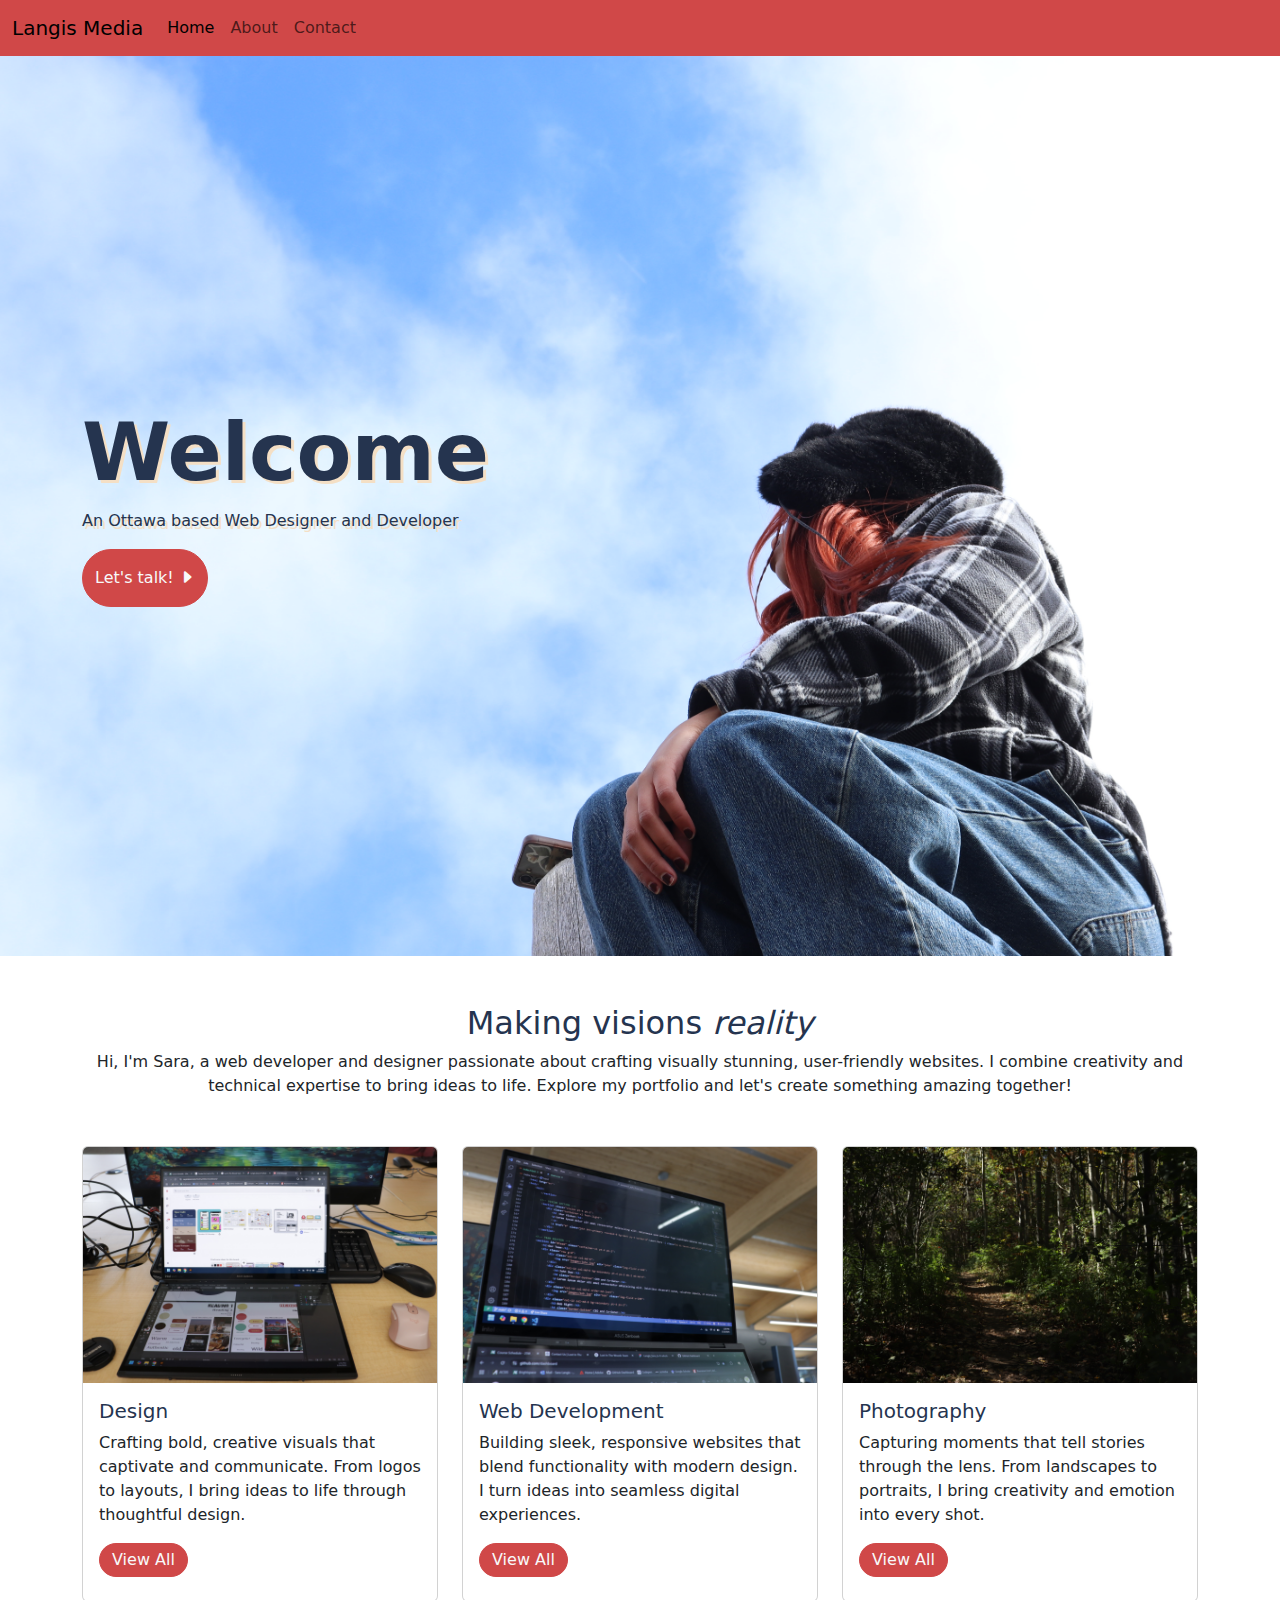
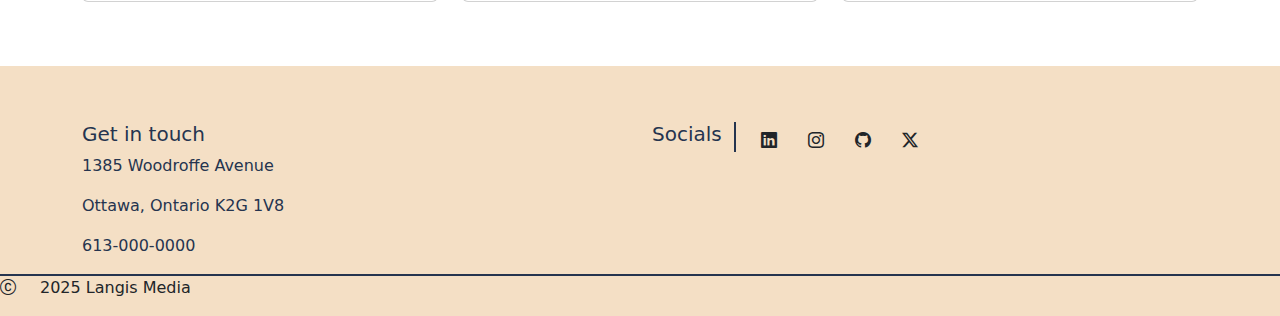
<file: index.html>
<!DOCTYPE html>
<html lang="en">
<head>
    <meta charset="UTF-8">
    <meta name="viewport" content="width=device-width, initial-scale=1.0">
    <title>final</title>

    
    <!-- bootstrap css -->
    <link href="https://cdn.jsdelivr.net/npm/bootstrap@5.3.3/dist/css/bootstrap.min.css" rel="stylesheet"
    integrity="sha384-QWTKZyjpPEjISv5WaRU9OFeRpok6YctnYmDr5pNlyT2bRjXh0JMhjY6hW+ALEwIH" crossorigin="anonymous">
    <!-- bootsrap icons -->
    <link rel="stylesheet" href="https://cdn.jsdelivr.net/npm/bootstrap-icons@1.11.3/font/bootstrap-icons.min.css">

    <!-- bootstrap js  -->
    <script src="https://cdn.jsdelivr.net/npm/bootstrap@5.3.0/dist/js/bootstrap.bundle.min.js"></script>


    <!-- css link -->
    <link rel="stylesheet" href="/main.css">
</head>


<body>
    <header>
        <nav class="navbar navbar-expand-lg bg-primary">
            <div class="container-fluid">
              <a class="navbar-brand" href="/html/home.html">Langis Media</a>
              <button class="navbar-toggler" type="button" data-bs-toggle="collapse" data-bs-target="#navbarNavAltMarkup" aria-controls="navbarNavAltMarkup" aria-expanded="false" aria-label="Toggle navigation">
                <span class="navbar-toggler-icon"></span>
              </button>
              <div class="collapse navbar-collapse" id="navbarNavAltMarkup">
                <div class="navbar-nav">
                  <a class="nav-link active " aria-current="page" href="index.html">Home</a>
                  <a class="nav-link " href="about.html">About</a>
                  <a class="nav-link " href="contact.html">Contact</a>
                </div>
              </div>
            </div>
          </nav> 

    </header>



    <main>
      <section id="home"
      class="py-5 text-light text-start d-flex align-items-center"
      style="background: url('/images/hero.JPG') no-repeat center center; background-size: cover; min-height: 100vh;">
      
      <div class="container-xl ">
        <h1 class="display-1 fw-bold text-success text-shadow">Welcome</h1>
        <p class="text-success  text-shadow">An Ottawa based Web Designer and Developer</p>
        <a class="btn btn-primary rounded-5 py-3 text-light" href="contact.html">
          Let's talk! <i class="bi bi-caret-right-fill"></i>
        </a>
      </div>
    </section>
    
      
      


      <section class="container text-center">
        <div class="my-5">
          <h2 class="text-success">Making visions <i>reality</i></h2>
          <p>Hi, I'm Sara, a web developer and designer passionate about crafting visually stunning, user-friendly websites. I combine creativity and technical expertise to bring ideas to life. Explore my portfolio and let's create something amazing together!</p>
        </div>
      
        <div class="row justify-content-center"> <!-- Ensures proper alignment -->
          
          <div class="col-12 col-md-4 mb-3">
            <div class="card h-100">
              <img src="/images/design-header.JPG" class="card-img-top" alt="design header">
              <div class="card-body text-start">
                <h5 class="card-title text-success">Design</h5>
                <p class="card-text">Crafting bold, creative visuals that captivate and communicate. From logos to layouts, I bring ideas to life through thoughtful design.</p>
                <a href="#" class="btn btn-primary rounded-0 py-1 mb-2 text-light rounded-5">View All</a>
              </div>
            </div>
          </div> <!-- Missing closing div was here -->
      
          <div class="col-12 col-md-4 mb-3">
            <div class="card h-100">
              <img src="/images/Development-header.JPG" class="card-img-top" alt="developer header">
              <div class="card-body text-start">
                <h5 class="card-title text-success">Web Development</h5>
                <p class="card-text">Building sleek, responsive websites that blend functionality with modern design. I turn ideas into seamless digital experiences.</p>
                <a href="#" class="btn btn-primary rounded-0 py-1 mb-2 text-light rounded-5">View All</a>
              </div>
            </div>
          </div>
      
          <div class="col-12 col-md-4 mb-3">
            <div class="card h-100">
              <img src="/images/photography.JPG" class="card-img-top" alt="photography header">
              <div class="card-body text-start">
                <h5 class="card-title text-success">Photography</h5>
                <p class="card-text">Capturing moments that tell stories through the lens. From landscapes to portraits, I bring creativity and emotion into every shot.</p>
                <a href="#" class="btn btn-primary rounded-0 py-1 mb-2 text-light rounded-5">View All</a>
              </div>
            </div>
          </div>
      
        </div> <!-- Closing div for .row -->
      </section>

    </main>


    <footer class="bg-warning pt-2 mt-5">
      <div class="container text-center mt-5 text-success">
        <div class="row">
          <div class="col text-start">
            <h5>Get in touch</h5>
              <p>1385 Woodroffe Avenue</p>
              <p>Ottawa, Ontario K2G 1V8</p>
              <p>613-000-0000</p>
          </div>


          <div class="col text-end">
            <div class="row ">
              <h5 class="border-end border-2 border-success col-auto ">Socials</h5>
              <div class=" col-auto">
                <button class="btn" type="submit"><i class="bi bi-linkedin"></i></button>
                <button class="btn" type="submit"><i class="bi bi-instagram"></i></button>
                <button class="btn" type="submit"><i class="bi bi-github"></i></button>
                <button class="btn" type="submit"><i class="bi bi-twitter-x"></i></button>
              </div>
            </div>
          </div>
        </div>
      </div>

      <div class="border-top border-2 row text-center border-success">
        <i class="bi bi-c-circle col-auto"></i>
        <p class="col-auto">2025 Langis Media</p>
      </div>
    </footer>
</body>
</html>
</file>
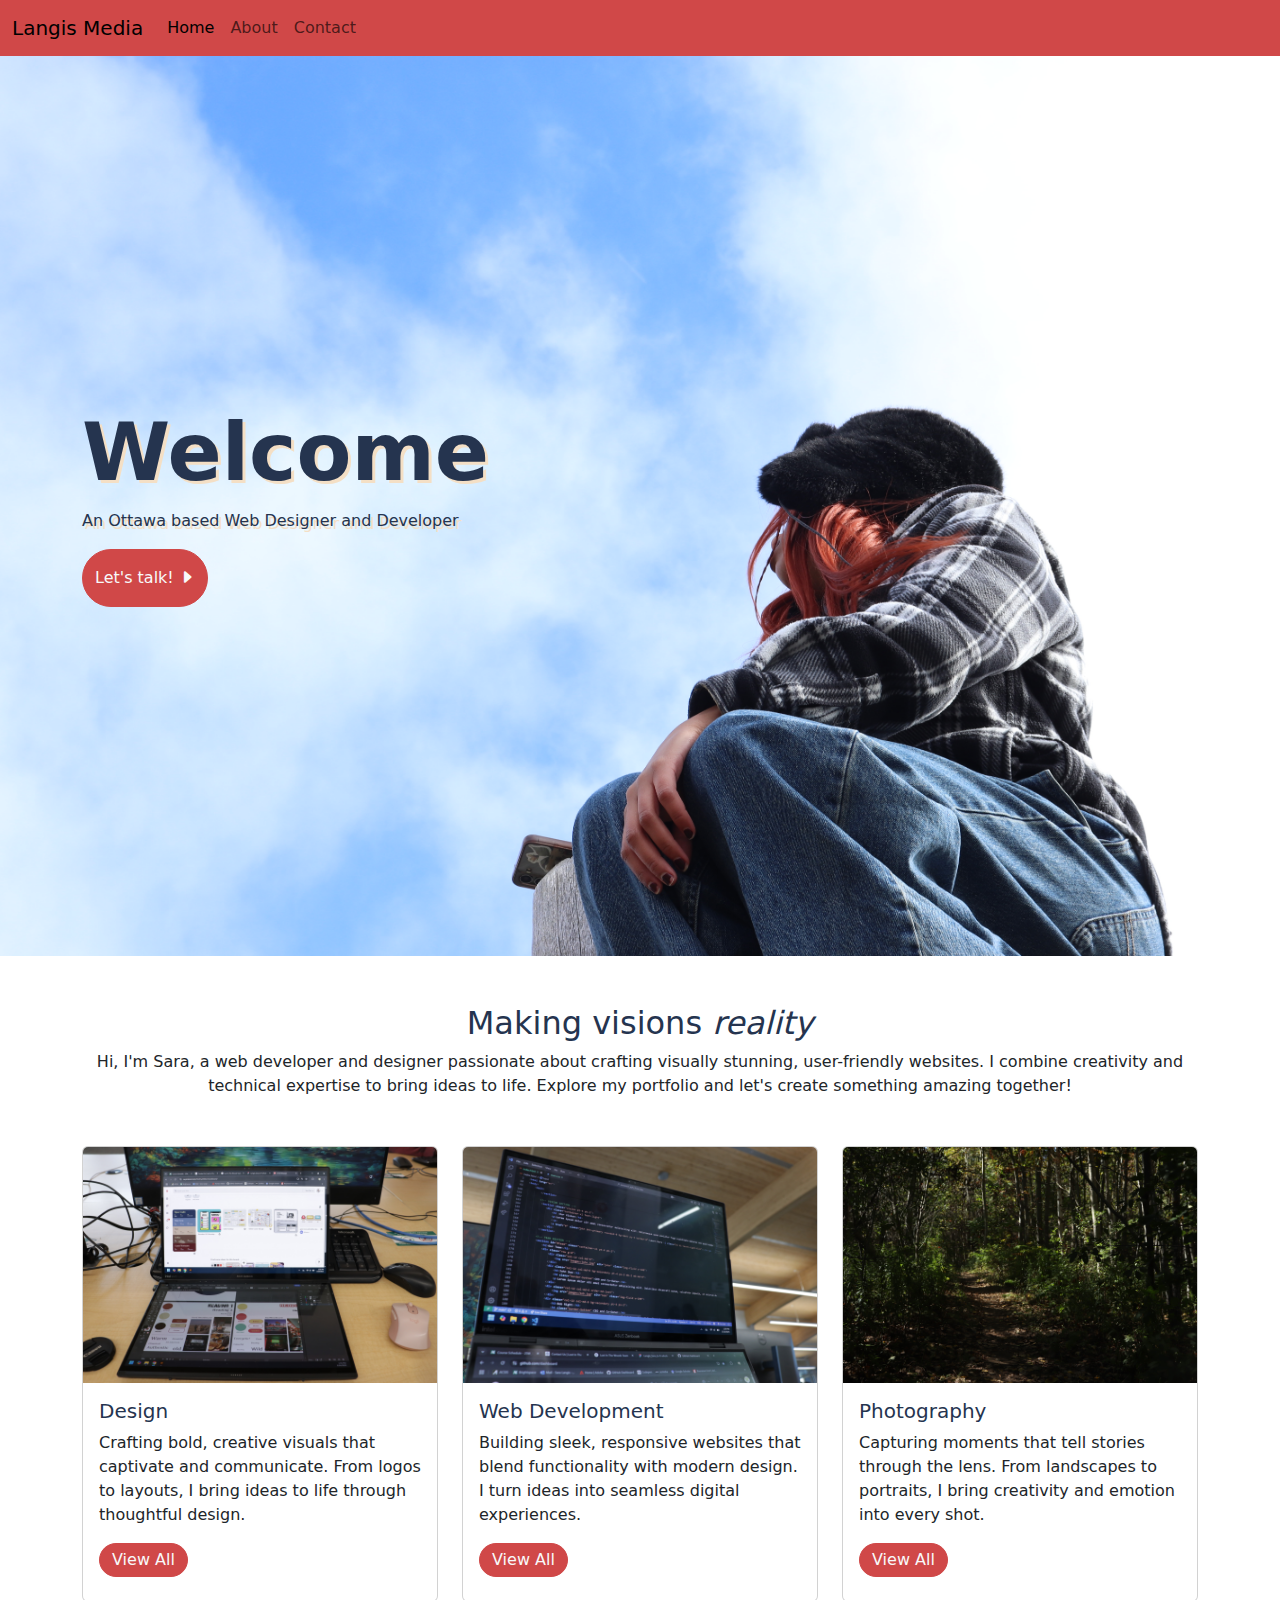
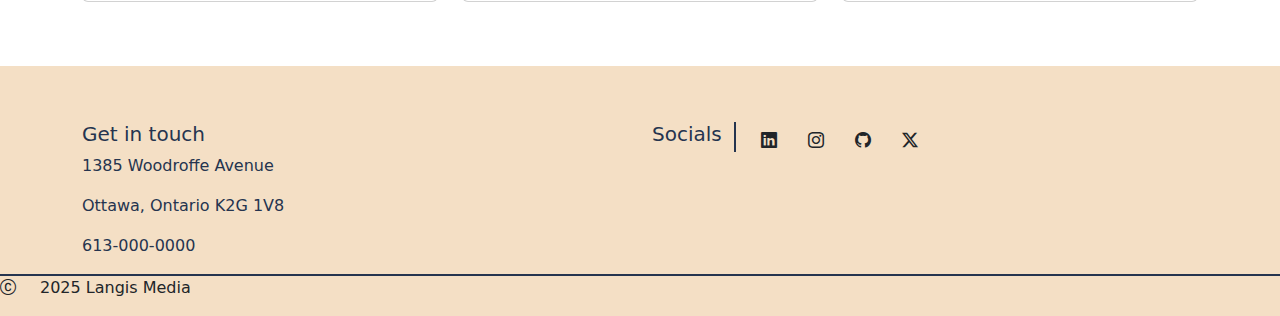
<file: html/index.html>
<!DOCTYPE html>
<html lang="en">
<head>
    <meta charset="UTF-8">
    <meta name="viewport" content="width=device-width, initial-scale=1.0">
    <title>final</title>

    
    <!-- bootstrap css -->
    <link href="https://cdn.jsdelivr.net/npm/bootstrap@5.3.3/dist/css/bootstrap.min.css" rel="stylesheet"
    integrity="sha384-QWTKZyjpPEjISv5WaRU9OFeRpok6YctnYmDr5pNlyT2bRjXh0JMhjY6hW+ALEwIH" crossorigin="anonymous">
    <!-- bootsrap icons -->
    <link rel="stylesheet" href="https://cdn.jsdelivr.net/npm/bootstrap-icons@1.11.3/font/bootstrap-icons.min.css">

    <!-- bootstrap js  -->
    <script src="https://cdn.jsdelivr.net/npm/bootstrap@5.3.0/dist/js/bootstrap.bundle.min.js"></script>


    <!-- css link -->
    <link rel="stylesheet" href="/main.css">
</head>


<body>
    <header>
        <nav class="navbar navbar-expand-lg bg-primary">
            <div class="container-fluid">
              <a class="navbar-brand" href="/html/home.html">Langis Media</a>
              <button class="navbar-toggler" type="button" data-bs-toggle="collapse" data-bs-target="#navbarNavAltMarkup" aria-controls="navbarNavAltMarkup" aria-expanded="false" aria-label="Toggle navigation">
                <span class="navbar-toggler-icon"></span>
              </button>
              <div class="collapse navbar-collapse" id="navbarNavAltMarkup">
                <div class="navbar-nav">
                  <a class="nav-link active " aria-current="page" href="/html/home.html">Home</a>
                  <a class="nav-link " href="/html/about.html">About</a>
                  <a class="nav-link " href="/html/contact.html">Contact</a>
                </div>
              </div>
            </div>
          </nav> 

    </header>



    <main>
      <section id="home"
      class="py-5 text-light text-start d-flex align-items-center"
      style="background: url('/images/hero.JPG') no-repeat center center; background-size: cover; min-height: 100vh;">
      
      <div class="container-xl ">
        <h1 class="display-1 fw-bold text-success text-shadow">Welcome</h1>
        <p class="text-success  text-shadow">An Ottawa based Web Designer and Developer</p>
        <a class="btn btn-primary rounded-5 py-3 text-light" href="contact.html">
          Let's talk! <i class="bi bi-caret-right-fill"></i>
        </a>
      </div>
    </section>
    
      
      


      <section class="container text-center">
        <div class="my-5">
          <h2 class="text-success">Making visions <i>reality</i></h2>
          <p>Hi, I'm Sara, a web developer and designer passionate about crafting visually stunning, user-friendly websites. I combine creativity and technical expertise to bring ideas to life. Explore my portfolio and let's create something amazing together!</p>
        </div>
      
        <div class="row justify-content-center"> <!-- Ensures proper alignment -->
          
          <div class="col-12 col-md-4 mb-3">
            <div class="card h-100">
              <img src="/images/design-header.JPG" class="card-img-top" alt="design header">
              <div class="card-body text-start">
                <h5 class="card-title text-success">Design</h5>
                <p class="card-text">Crafting bold, creative visuals that captivate and communicate. From logos to layouts, I bring ideas to life through thoughtful design.</p>
                <a href="#" class="btn btn-primary rounded-0 py-1 mb-2 text-light rounded-5">View All</a>
              </div>
            </div>
          </div> <!-- Missing closing div was here -->
      
          <div class="col-12 col-md-4 mb-3">
            <div class="card h-100">
              <img src="/images/Development-header.JPG" class="card-img-top" alt="developer header">
              <div class="card-body text-start">
                <h5 class="card-title text-success">Web Development</h5>
                <p class="card-text">Building sleek, responsive websites that blend functionality with modern design. I turn ideas into seamless digital experiences.</p>
                <a href="#" class="btn btn-primary rounded-0 py-1 mb-2 text-light rounded-5">View All</a>
              </div>
            </div>
          </div>
      
          <div class="col-12 col-md-4 mb-3">
            <div class="card h-100">
              <img src="/images/photography.JPG" class="card-img-top" alt="photography header">
              <div class="card-body text-start">
                <h5 class="card-title text-success">Photography</h5>
                <p class="card-text">Capturing moments that tell stories through the lens. From landscapes to portraits, I bring creativity and emotion into every shot.</p>
                <a href="#" class="btn btn-primary rounded-0 py-1 mb-2 text-light rounded-5">View All</a>
              </div>
            </div>
          </div>
      
        </div> <!-- Closing div for .row -->
      </section>

    </main>


    <footer class="bg-warning pt-2 mt-5">
      <div class="container text-center mt-5 text-success">
        <div class="row">
          <div class="col text-start">
            <h5>Get in touch</h5>
              <p>1385 Woodroffe Avenue</p>
              <p>Ottawa, Ontario K2G 1V8</p>
              <p>613-000-0000</p>
          </div>


          <div class="col text-end">
            <div class="row ">
              <h5 class="border-end border-2 border-success col-auto ">Socials</h5>
              <div class=" col-auto">
                <button class="btn" type="submit"><i class="bi bi-linkedin"></i></button>
                <button class="btn" type="submit"><i class="bi bi-instagram"></i></button>
                <button class="btn" type="submit"><i class="bi bi-github"></i></button>
                <button class="btn" type="submit"><i class="bi bi-twitter-x"></i></button>
              </div>
            </div>
          </div>
        </div>
      </div>

      <div class="border-top border-2 row text-center border-success">
        <i class="bi bi-c-circle col-auto"></i>
        <p class="col-auto">2025 Langis Media</p>
      </div>
    </footer>
</body>
</html>
</file>
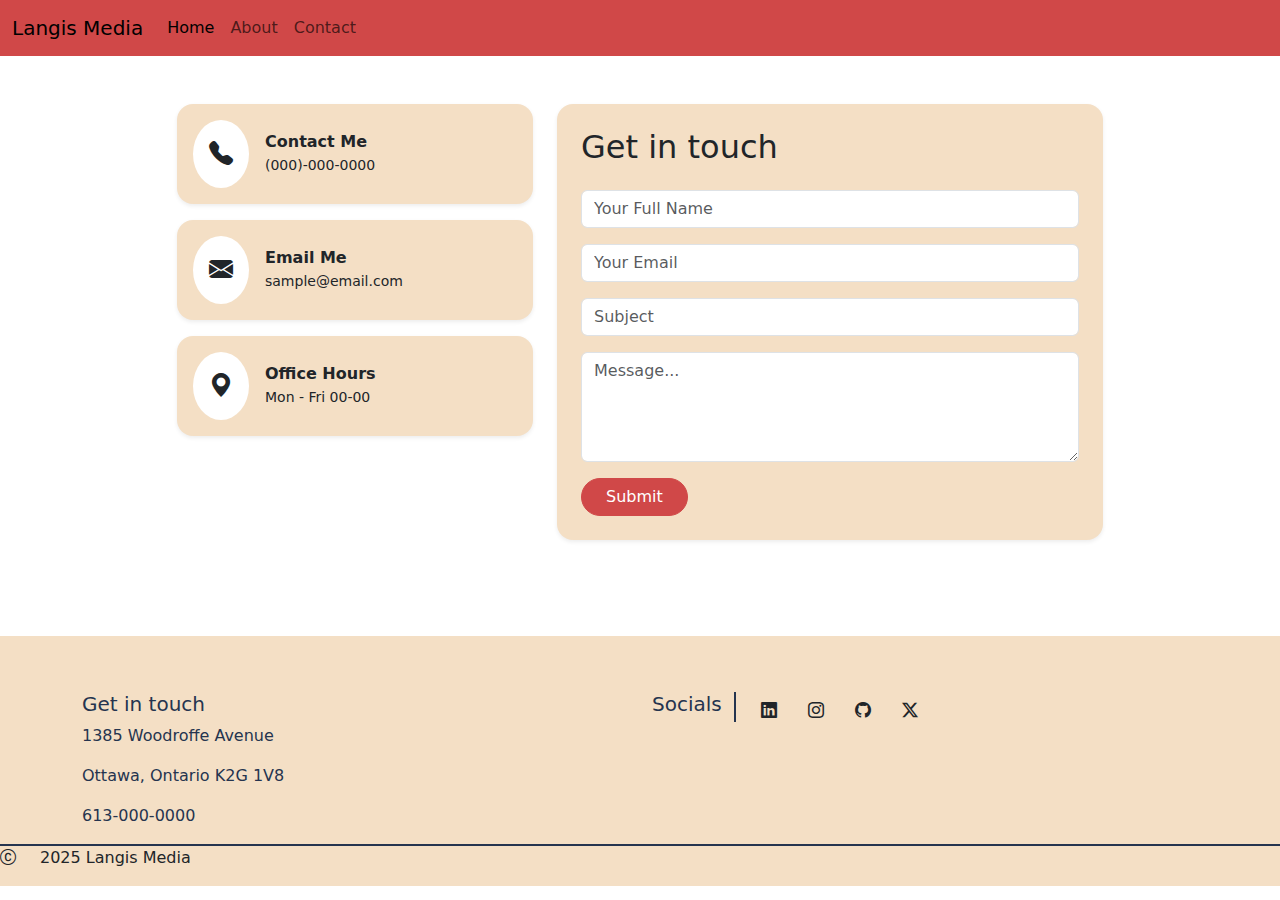
<file: contact.html>
<!DOCTYPE html>
<html lang="en">
<head>
    <meta charset="UTF-8">
    <meta name="viewport" content="width=device-width, initial-scale=1.0">
    <title>final</title>

    
    <!-- bootstrap css -->
    <link href="https://cdn.jsdelivr.net/npm/bootstrap@5.3.3/dist/css/bootstrap.min.css" rel="stylesheet"
    integrity="sha384-QWTKZyjpPEjISv5WaRU9OFeRpok6YctnYmDr5pNlyT2bRjXh0JMhjY6hW+ALEwIH" crossorigin="anonymous">
    <!-- bootsrap icons -->
    <link rel="stylesheet" href="https://cdn.jsdelivr.net/npm/bootstrap-icons@1.11.3/font/bootstrap-icons.min.css">

    <!-- bootstrap js  -->
    <script src="https://cdn.jsdelivr.net/npm/bootstrap@5.3.0/dist/js/bootstrap.bundle.min.js"></script>

    <!-- css link -->
    <link rel="stylesheet" href="/main.css">
</head>


<body>
    <header>
        <nav class="navbar navbar-expand-lg bg-primary">
            <div class="container-fluid">
              <a class="navbar-brand" href="/html/home.html">Langis Media</a>
              <button class="navbar-toggler" type="button" data-bs-toggle="collapse" data-bs-target="#navbarNavAltMarkup" aria-controls="navbarNavAltMarkup" aria-expanded="false" aria-label="Toggle navigation">
                <span class="navbar-toggler-icon"></span>
              </button>
              <div class="collapse navbar-collapse" id="navbarNavAltMarkup">
                <div class="navbar-nav">
                  <a class="nav-link active " aria-current="page" href="index.html">Home</a>
                  <a class="nav-link " href="about.html">About</a>
                  <a class="nav-link " href="contact.html">Contact</a>
                </div>
              </div>
            </div>
          </nav> 
    </header>


    <main class="container py-5">
      <div class="row justify-content-center align-items-start gy-4">
    
        <div class="col-12 col-md-4 d-flex flex-md-column flex-wrap justify-content-center gap-3">
    
          <div class="d-flex align-items-center bg-warning p-3 rounded-4 shadow-sm w-100">
            <div class="me-3 bg-white rounded-circle p-3">
              <i class="bi bi-telephone-fill fs-4 text-dark"></i>
            </div>
            <div>
              <h6 class="mb-1 fw-bold ">Contact Me</h6>
              <p class="mb-0 small">(000)-000-0000</p>
            </div>
          </div>
    
          <div class="d-flex align-items-center bg-warning p-3 rounded-4 shadow-sm w-100">
            <div class="me-3 bg-white rounded-circle p-3">
              <i class="bi bi-envelope-fill fs-4 text-dark"></i>
            </div>
            <div>
              <h6 class="mb-1 fw-bold ">Email Me</h6>
              <p class="mb-0 small">sample@email.com</p>
            </div>
          </div>
    
          <div class="d-flex align-items-center bg-warning p-3 rounded-4 shadow-sm w-100">
            <div class="me-3 bg-white rounded-circle p-3">
              <i class="bi bi-geo-alt-fill fs-4 text-dark"></i>
            </div>
            <div>
              <h6 class="mb-1 fw-bold">Office Hours</h6>
              <p class="mb-0 small">Mon - Fri 00-00</p>
            </div>
          </div>
    
        </div>
    
        <div class="col-12 col-md-6">
          <div class="bg-warning p-4 rounded-4 shadow-sm">
            <h2 class="text-start mb-4">Get in touch</h2>
            <form>
              <div class="mb-3">
                <input type="text" class="form-control" id="exampleInputName1" placeholder="Your Full Name">
              </div>
              <div class="mb-3">
                <input type="email" class="form-control" id="exampleInputEmail1" placeholder="Your Email">
              </div>
              <div class="mb-3">
                <input type="text" class="form-control" id="exampleInputSubject1" placeholder="Subject">
              </div>
              <div class="mb-3">
                <textarea class="form-control" name="message" id="message" rows="4" placeholder="Message..."></textarea>
              </div>
              <button type="submit" class="btn btn-primary rounded-5 px-4">Submit</button>
            </form>
          </div>
        </div>
    
      </div>
    </main>
    


    <footer class="bg-warning pt-2 mt-5">
      <div class="container text-center mt-5 text-success">
        <div class="row">
          <div class="col text-start">
            <h5>Get in touch</h5>
              <p>1385 Woodroffe Avenue</p>
              <p>Ottawa, Ontario K2G 1V8</p>
              <p>613-000-0000</p>
          </div>


          <div class="col text-end">
            <div class="row ">
              <h5 class="border-end border-2 border-success col-auto ">Socials</h5>
              <div class=" col-auto">
                <button class="btn" type="submit"><i class="bi bi-linkedin"></i></button>
                <button class="btn" type="submit"><i class="bi bi-instagram"></i></button>
                <button class="btn" type="submit"><i class="bi bi-github"></i></button>
                <button class="btn" type="submit"><i class="bi bi-twitter-x"></i></button>
              </div>
            </div>
          </div>
        </div>
      </div>

      <div class="border-top border-2 row text-center border-success">
        <i class="bi bi-c-circle col-auto"></i>
        <p class="col-auto">2025 Langis Media</p>
      </div>
    </footer>
</body>
</html>
</file>
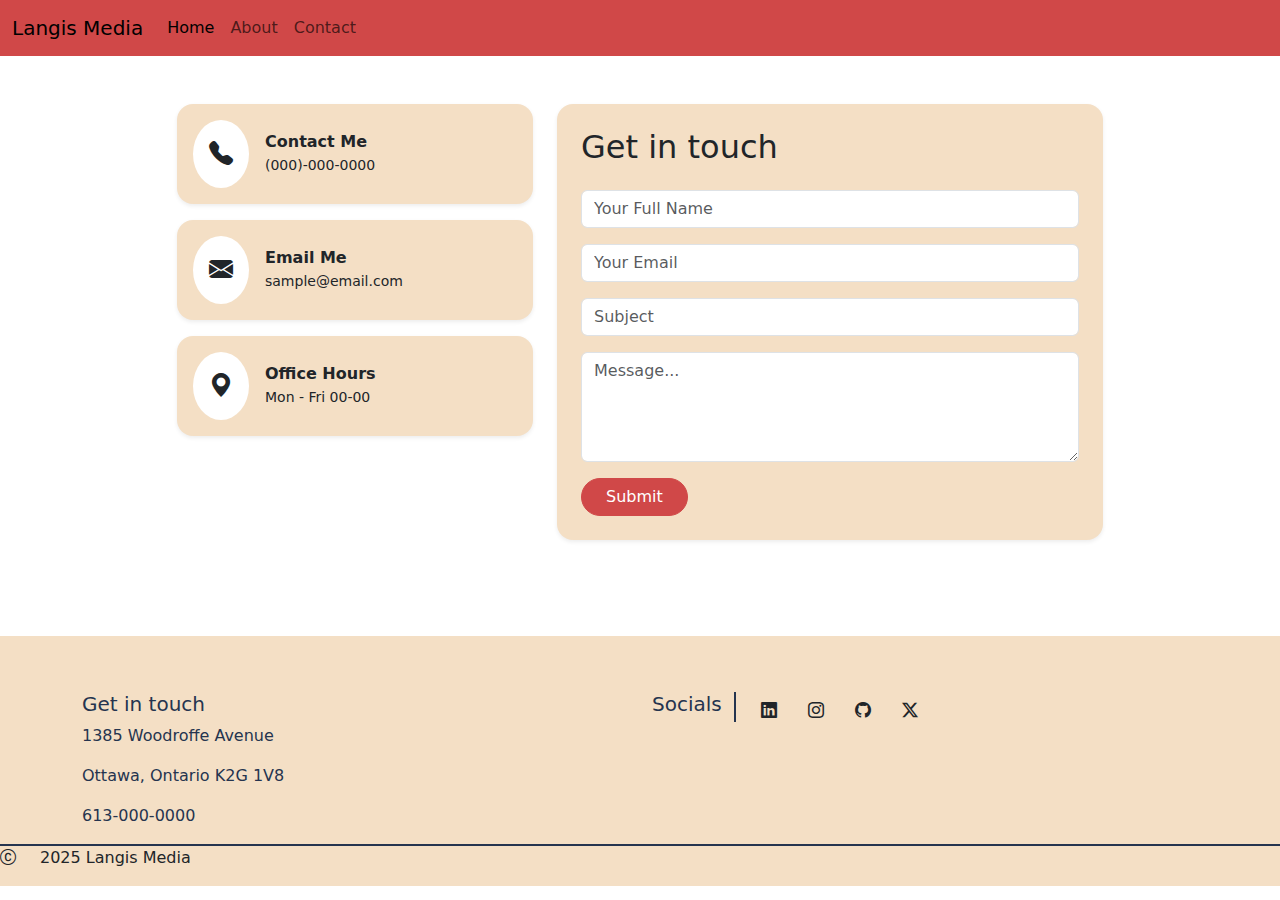
<file: html/contact.html>
<!DOCTYPE html>
<html lang="en">
<head>
    <meta charset="UTF-8">
    <meta name="viewport" content="width=device-width, initial-scale=1.0">
    <title>final</title>

    
    <!-- bootstrap css -->
    <link href="https://cdn.jsdelivr.net/npm/bootstrap@5.3.3/dist/css/bootstrap.min.css" rel="stylesheet"
    integrity="sha384-QWTKZyjpPEjISv5WaRU9OFeRpok6YctnYmDr5pNlyT2bRjXh0JMhjY6hW+ALEwIH" crossorigin="anonymous">
    <!-- bootsrap icons -->
    <link rel="stylesheet" href="https://cdn.jsdelivr.net/npm/bootstrap-icons@1.11.3/font/bootstrap-icons.min.css">

    <!-- bootstrap js  -->
    <script src="https://cdn.jsdelivr.net/npm/bootstrap@5.3.0/dist/js/bootstrap.bundle.min.js"></script>

    <!-- css link -->
    <link rel="stylesheet" href="/main.css">
</head>


<body>
    <header>
        <nav class="navbar navbar-expand-lg bg-primary">
            <div class="container-fluid">
              <a class="navbar-brand" href="/html/home.html">Langis Media</a>
              <button class="navbar-toggler" type="button" data-bs-toggle="collapse" data-bs-target="#navbarNavAltMarkup" aria-controls="navbarNavAltMarkup" aria-expanded="false" aria-label="Toggle navigation">
                <span class="navbar-toggler-icon"></span>
              </button>
              <div class="collapse navbar-collapse" id="navbarNavAltMarkup">
                <div class="navbar-nav">
                  <a class="nav-link active " aria-current="page" href="/html/index.html">Home</a>
                  <a class="nav-link " href="/html/about.html">About</a>
                  <a class="nav-link " href="/html/contact.html">Contact</a>
                </div>
              </div>
            </div>
          </nav> 
    </header>


    <main class="container py-5">
      <div class="row justify-content-center align-items-start gy-4">
    
        <div class="col-12 col-md-4 d-flex flex-md-column flex-wrap justify-content-center gap-3">
    
          <div class="d-flex align-items-center bg-warning p-3 rounded-4 shadow-sm w-100">
            <div class="me-3 bg-white rounded-circle p-3">
              <i class="bi bi-telephone-fill fs-4 text-dark"></i>
            </div>
            <div>
              <h6 class="mb-1 fw-bold ">Contact Me</h6>
              <p class="mb-0 small">(000)-000-0000</p>
            </div>
          </div>
    
          <div class="d-flex align-items-center bg-warning p-3 rounded-4 shadow-sm w-100">
            <div class="me-3 bg-white rounded-circle p-3">
              <i class="bi bi-envelope-fill fs-4 text-dark"></i>
            </div>
            <div>
              <h6 class="mb-1 fw-bold ">Email Me</h6>
              <p class="mb-0 small">sample@email.com</p>
            </div>
          </div>
    
          <div class="d-flex align-items-center bg-warning p-3 rounded-4 shadow-sm w-100">
            <div class="me-3 bg-white rounded-circle p-3">
              <i class="bi bi-geo-alt-fill fs-4 text-dark"></i>
            </div>
            <div>
              <h6 class="mb-1 fw-bold">Office Hours</h6>
              <p class="mb-0 small">Mon - Fri 00-00</p>
            </div>
          </div>
    
        </div>
    
        <div class="col-12 col-md-6">
          <div class="bg-warning p-4 rounded-4 shadow-sm">
            <h2 class="text-start mb-4">Get in touch</h2>
            <form>
              <div class="mb-3">
                <input type="text" class="form-control" id="exampleInputName1" placeholder="Your Full Name">
              </div>
              <div class="mb-3">
                <input type="email" class="form-control" id="exampleInputEmail1" placeholder="Your Email">
              </div>
              <div class="mb-3">
                <input type="text" class="form-control" id="exampleInputSubject1" placeholder="Subject">
              </div>
              <div class="mb-3">
                <textarea class="form-control" name="message" id="message" rows="4" placeholder="Message..."></textarea>
              </div>
              <button type="submit" class="btn btn-primary rounded-5 px-4">Submit</button>
            </form>
          </div>
        </div>
    
      </div>
    </main>
    


    <footer class="bg-warning pt-2 mt-5">
      <div class="container text-center mt-5 text-success">
        <div class="row">
          <div class="col text-start">
            <h5>Get in touch</h5>
              <p>1385 Woodroffe Avenue</p>
              <p>Ottawa, Ontario K2G 1V8</p>
              <p>613-000-0000</p>
          </div>


          <div class="col text-end">
            <div class="row ">
              <h5 class="border-end border-2 border-success col-auto ">Socials</h5>
              <div class=" col-auto">
                <button class="btn" type="submit"><i class="bi bi-linkedin"></i></button>
                <button class="btn" type="submit"><i class="bi bi-instagram"></i></button>
                <button class="btn" type="submit"><i class="bi bi-github"></i></button>
                <button class="btn" type="submit"><i class="bi bi-twitter-x"></i></button>
              </div>
            </div>
          </div>
        </div>
      </div>

      <div class="border-top border-2 row text-center border-success">
        <i class="bi bi-c-circle col-auto"></i>
        <p class="col-auto">2025 Langis Media</p>
      </div>
    </footer>
</body>
</html>
</file>
<file: main.css>
.text-success {
    color: rgb(37, 52, 79) !important;
  }

  .btn-primary{
    background-color: rgb(208, 72, 72) !important;
    border-color: rgb(208, 72, 72) !important;
  }

  .bg-primary{
    background-color: rgb(208, 72, 72) !important;
  }

  .bg-warning{
    background-color: rgb(244, 223, 197) !important;
  }

  .border-success{
    border-color: rgb(37, 52, 79) !important;
  }

  .text-shadow{
  text-shadow: 3px 3px 0 rgb(244, 223, 197);
  }
</file>
